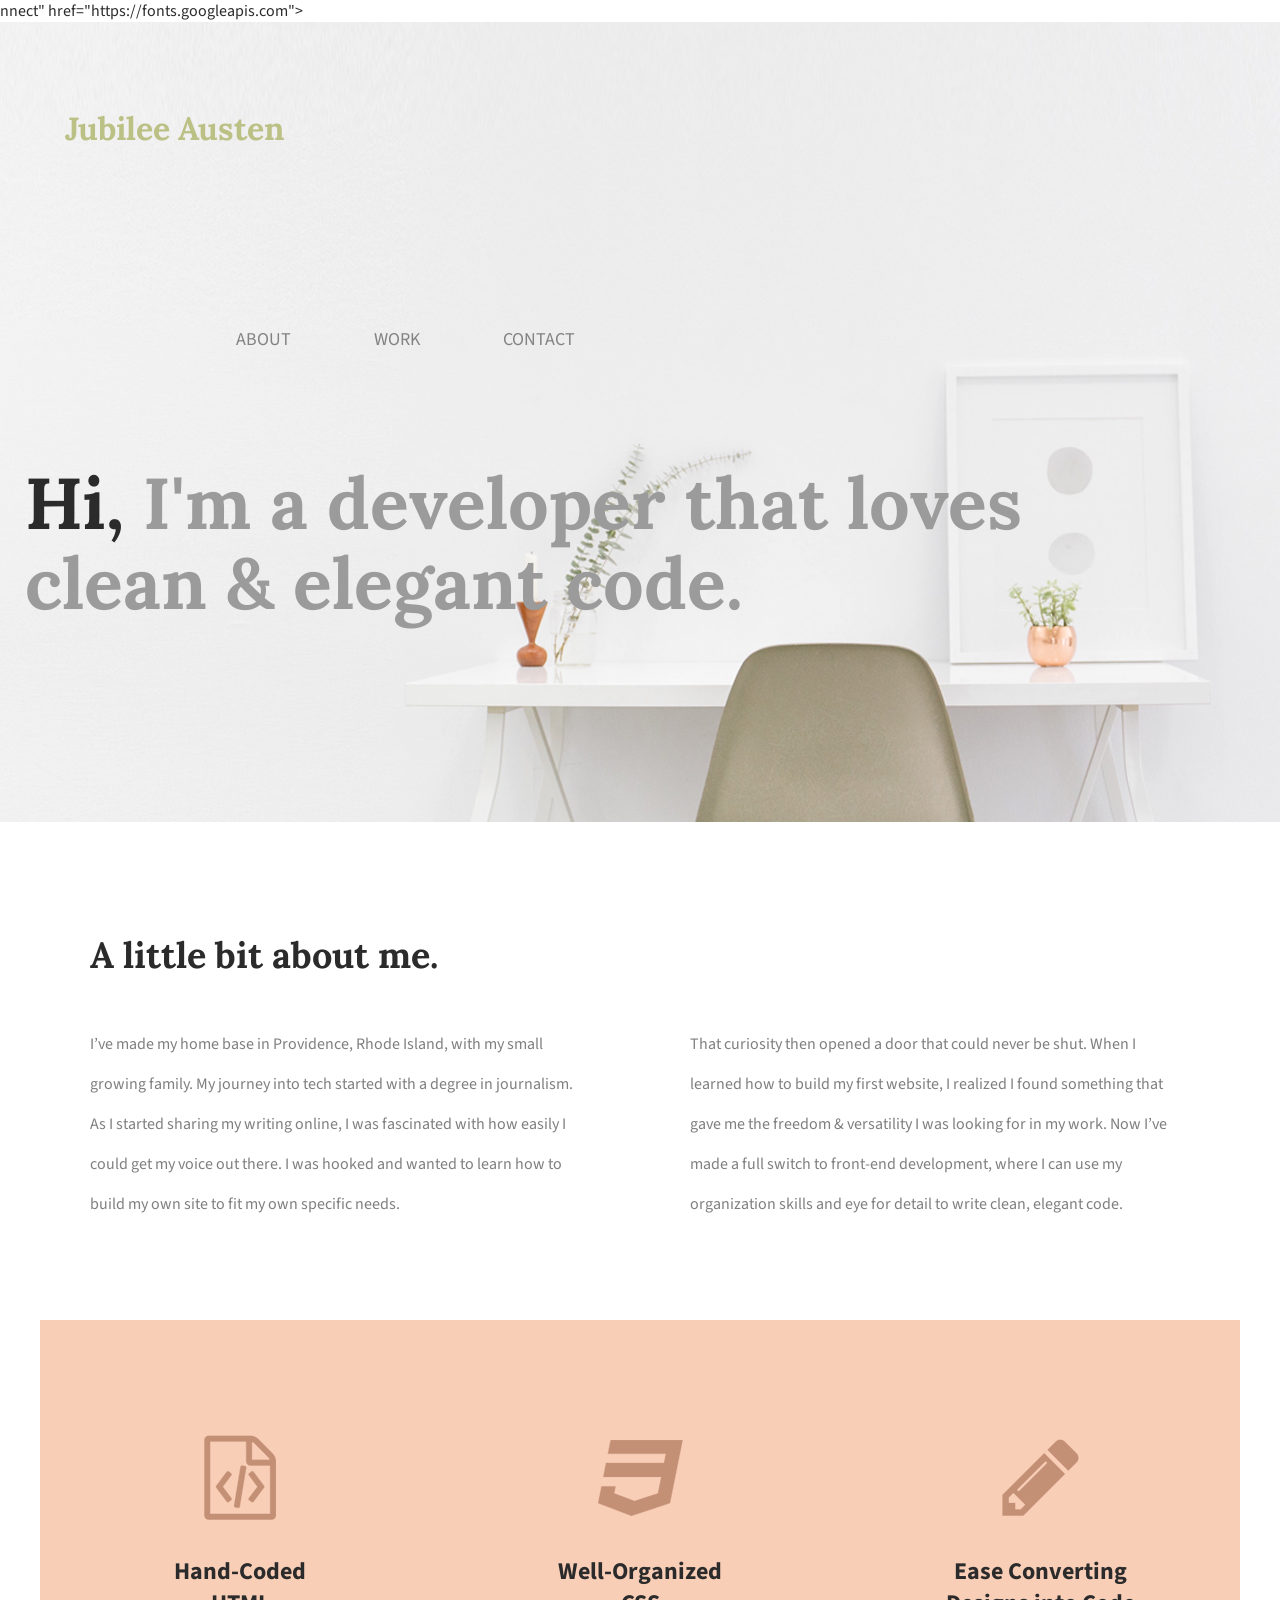
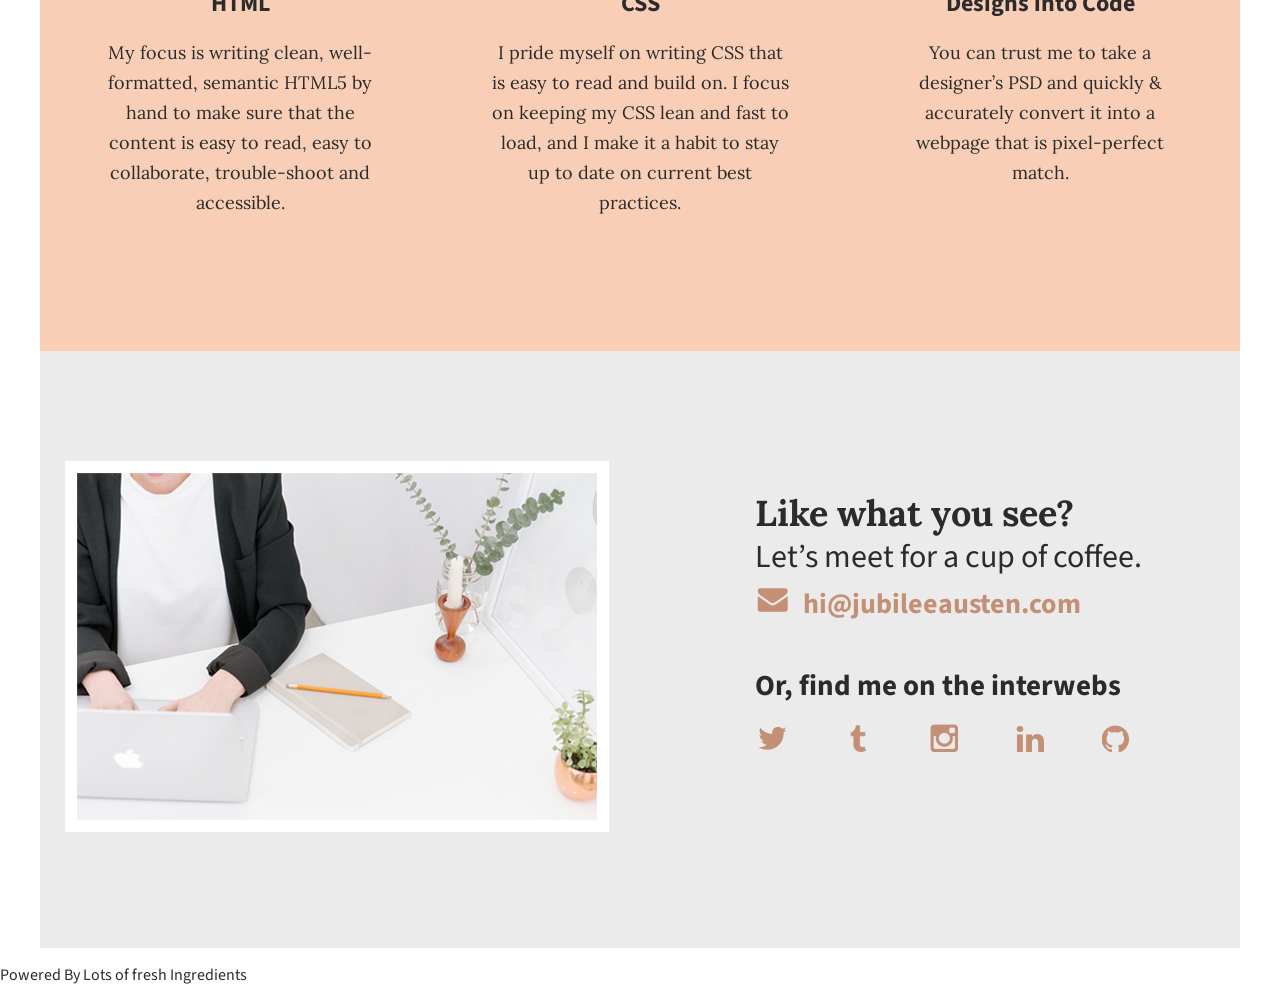
<file: jubilee/index.html>
<!doctype html>
<html lang="en">
    <head>
        <meta charset="utf-8">
        <title>Jubilee Austen | Portfolio</title>
            <link rel="stylesheet" href="css/normalize.css">
            <link rel="stylesheet" href="css/main.css">
            <link href='https://fonts.googleapis.com/css?family=Source+Sans+Pro:400,700' rel='stylesheet' type='text/css'>
            <link rel="preco<div class="half-width">nnect" href="https://fonts.googleapis.com">
            <link rel="preconnect" href="https://fonts.gstatic.com" crossorigin>
            <link href="https://fonts.googleapis.com/css2?family=Lora:wght@400;700&display=swap" rel="stylesheet"> 
            <link href="https://fonts.googleapis.com/css?family=Lora:400,700" rel="stylesheet" type="text/css">
        </head>
    <body>
    <header>
        <div class="full-width">
            
                <h1>Jubilee Austen</h1>
            </div>
            <div class="half-width">
               
                <nav>
                    <ul>
                        <li><a href="#about">About</a></li>
                        <li><a href="#work">Work</a></li>
                        <li><a href="#contact">Contact</a></li>
                    </ul>
                </nav>
            </div>
            <h2><span>Hi,</span> I'm a developer that loves clean &amp; elegant code.</h2>
        </div>
    </header>
    <main>
        <section id="about">
            <div class="full-width">
                <h2>A little bit about me.</h2>
                <div class="half-width">
                    <p>
                        I’ve made my home base in Providence, Rhode Island, with my small growing 
                        family. My journey into tech started with a degree in journalism. As I
                         started sharing my writing online, I was fascinated with how easily I could
                          get my voice out there. I was hooked and wanted to learn how to build my 
                          own site to fit my own specific needs.
                    </p>
                </div>
                <div class="half-width">
                    <p>
                        That curiosity then opened a door that could never be shut. When I learned
                         how to build my first website, I realized I found something that gave me the
                          freedom & versatility I was looking for in my work. Now I’ve made a full switch 
                          to front-end development, where I can use my organization skills and eye for detail 
                          to write clean, elegant code.
                    </p>
                </div>
            </div>
        </section>
        <section id="work">
            <div class="full-width">
                <div class="third-width">
                    <img src="img/html-icon.png" alt="HTML icon" />
                    <h3>Hand-Coded HTML</h3>
                    <p>My focus is writing clean, well-formatted, semantic HTML5 by hand to make sure that 
                        the content is easy to read, easy to collaborate, trouble-shoot and accessible.</p>
                </div>
                <div class="third-width">
                    <img src="img/css-icon.png" alt="css icon" />
                    <h3>Well-Organized CSS</h3>
                       <p> 
                       I pride myself on writing CSS that is easy to read and build on. I focus on keeping 
                        my CSS lean and fast to load, and I make it a habit to stay up to date on current best 
                        practices.
                        </p>
                </div>
                <div class="third-width">
                    <img src="img/pencil-icon.png" alt="pencil icon" />
                    <h3>Ease Converting Designs into Code </h3>
                        <P> 
                       You can trust me to take a designer’s PSD and quickly & accurately convert it into a
                         webpage that is pixel-perfect match.
                        </p>
                </div>
            </div>
        </section>
        <section id="contact">
            <div class="full-width">
                <div class="half-width">
                    <img src="img/contact-image.png" alt="contact image" id="contact-img">
                </div>
                <div class="half-width">
                    <h2>Like what you see? </h2>
                    <h3 id="email-header">Let’s meet for a cup of coffee.</h3>
                    <img src="img/envelope.png" alt="email icon" id="envelope" />
                    <a href="mailto:hi@jubileeausten.com">hi@jubileeausten.com</a>
                    <h3 id="socialmedia-header">Or, find me on the interwebs</h3>
                    <ul>
                        <li><img src="img/twitter.png" alt="twitter icon"/></li>
                        <li><img src="img/tumblr.png" alt="tumbler icon"/></li>
                        <li><img src="img/instagram.png" alt="instagram icon"/></li>
                        <li><img src="img/linkedin.png" alt="linkedin icon"/></li>
                        <li><img src="img/github.png" alt="github icon"/></li>
                        
                    </ul>
                </div>
            </div>
        </section>
    
    <footer>
        <div id="full-width"> 
        <p>
            Powered By Lots of <span>fresh</span> Ingredients
        </p>
        </div>
    </footer>
</main>
</body>
</html>
</file>
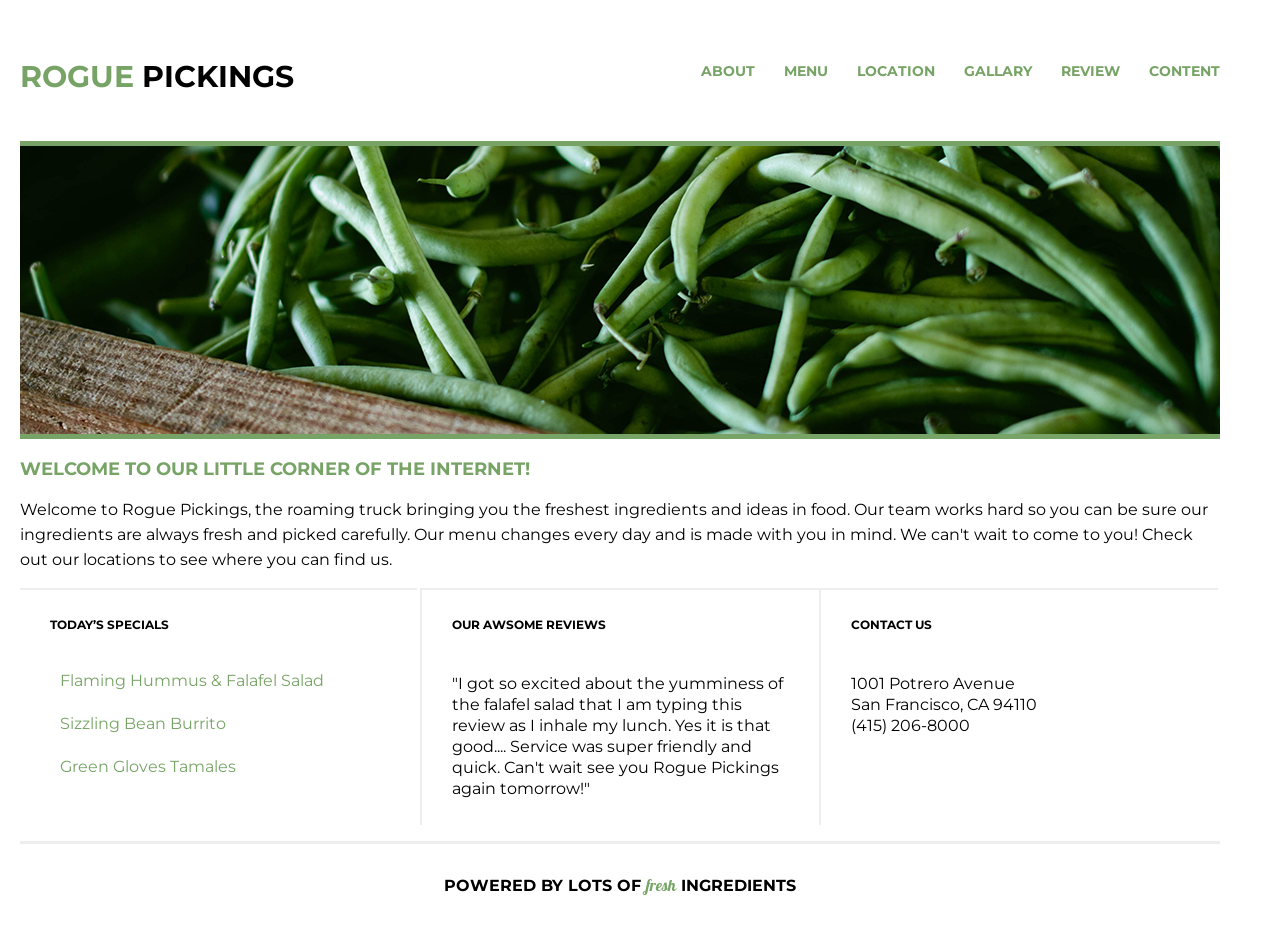
<file: rouge/index.html>
<!doctype html>

<html lang="en">
    <head>
        <title> Rouge pickings</title>
        <meta charset="UTF-8">
        <meta http-equiv="X-UA-Compatible" content="IE=edge">
        <meta name="viewport" content="width=device-width, initial-scale=1.0">
        <link rel="stylesheet" href="css/normalize.css">
        <link rel="stylesheet" href="css/css.css">
        <link rel="preconnect" href="https://fonts.googleapis.com">
        <link rel="preconnect" href="https://fonts.gstatic.com" crossorigin>
        <link href="https://fonts.googleapis.com/css2?family=Montserrat&display=swap" rel="stylesheet"> 
        <link href="https://fonts.googleapis.com/css2?family=Galada&display=swap" rel="stylesheet"> 
    </head>
    <main>
    <header>
            <div class="full-width">
                <div class="half-width">
                    <h1><span> Rogue </span> Pickings</h1>
                </div>
                <div class="half-width">
                    <nav>
                    <ul>
                        <li>
                            <a href="">About</a>
                        </li>
                        <li>
                            <a href="">menu</a>
                        </li>
                        <li>
                            <a href="">location</a>
                        </li>
                        <li>
                            <a href="">gallary</a>
                        </li>
                        <li>
                            <a href="">review</a>
                        </li>
                        <li>
                            <a href="">content</a>
                        </li>
                    </ul>
                    </nav>
                </div>
            </div>
    </header>
        <section id="body-one">
            <div class="full-width">
                <img src="img/hero-image.png" alt="green beans">
                <h2>
                    Welcome to our little corner of the internet!
                </h2>
                <p>
                    Welcome to Rogue Pickings, the roaming truck bringing you the freshest ingredients and ideas in food. Our team works hard
                     so you can be sure our ingredients are always fresh and picked carefully. Our menu changes every day and is made with you 
                     in mind. We can't wait to come to you! Check out our locations to see where you can find us. 
                </p>
            </div>
        </section>
        <section class="body-two">
            <div class="full-width">
                <div class="third-width" >
                    <div id="special">  
                    <h3>
                        Today’s Specials
                    </h3>
                   <ul>
                       <li>
                        Flaming Hummus & Falafel Salad
                       </li>
                       <li>
                        Sizzling Bean Burrito
                       </li>
                       <li>
                        Green Gloves Tamales
                       </li>
                   </ul>
                </div>
                </div>
                <div class="third-width" id="reviews">
                    <h3>
                        our awsome reviews
                    </h3>
                    <p>
                        "I got so excited about the yumminess of the falafel salad that I am typing this review as I inhale my lunch. Yes it is that 
                        good.... Service was super friendly and quick. Can't wait see you Rogue Pickings again tomorrow!"
                    </p>
                </div>
                <div class="third-width" id="contact">
                    <h3>
                        Contact us
                    </h3>
                    <p>
                        1001 Potrero Avenue 
                   <br> 
                   San Francisco, CA 94110
                    <br>
                        (415) 206-8000
                    </p>
                </div>
            </div>
        </section>
    </main>
    <footer>
        <div class="full-width">
            <p id="footer">
                Powered By Lots of <span>Fresh</span> Ingredients
            </p>
        </div>
    </footer>
</html>
</file>
<file: jubilee/css/main.css>
/***** BASE STYLES *****/

body 
     {
        font-family: 'Source Sans Pro', sans-serif;
        color: #2b2b2b;
     }
	
/***** GRID *****/

.full-width 
    {
        width: 1200px;
        margin: 0 auto;
        overflow: auto;
    }

.half-width
    {
        width: 600px;
        float: left;
        overflow: auto;
    }

.third-width
    {
        width: 400px;
        float: left;
        overflow: auto;
    }
/***** header *****/
	
header 
    {
        height: 800px;
        background: url('../img/full-background.png');
        background-size: cover;
        background-position: center;
    }

        
header h1 
    { 
        padding: 65px 0 65px 25px;
        font-family: 'Lora', serif;
        font-size: 30xp;
        color: #bbc085;
    }

nav {
        float: right; 
        padding: 75px 25px;
    }
 nav ul li
    {
        display: inline-block;
    }
nav ul li a 
    {
        text-transform: uppercase;
        text-decoration: none;
        font-size: 18px;
        color: #828282;
        padding-left: 80px; 
    }

header h2 
    {
        width: 1000px;
        clear: both;
        font-family: 'Lora', serif;
        font-size: 72px;
        line-height: 80px;
        color: #9b9b9b;
        padding: 20px 0 20px 25px;
    }
    header h2 span {
        color: #2b2b2b;
    }
/***** about *****/
        
#about .full-width
    {
        padding: 80px 0;
    }


	
#about h2 
    {
        font-family: 'Lora', serif;
        font-size: 36px;
        padding-left: 50px;
    }
 
#about p 
    {
        font-size: 'Lora', serif;
        color: #7f7f7f; 
        line-height: 40px;
        padding-left: 50px; 
        padding-right: 50px;
    }

 /***** work *****/   

 #work .full-width
    {
        background-color: #f9ceb7;
        text-align: center;
    }
        
#work .full-width 
    {
        padding: 115px 0;
    }
    
#work img 
    {
        padding-bottom: 30px;
    }

#work h3 
    {
        font-size: 24px;
        line-height: 32px;
        width: 190px;
        margin: 0 auto;
        font-family: 'Source Sans Pro', sans-serif;
    }
     
#work p 
    {
        font-family: 'Lora', serif;
        font-size: 18px;
        line-height: 30px;
        padding: 0 50px;
    }

 /***** contact *****/   

 #contact .full-width
    {
        background-color: #ebebeb;
        padding: 110px 0;
    }

#contact img#contact-img 
    {
        margin-left: 25px;
        border: 12px solid #ffffff;
    }
            
#contact h2, #contact #email-header, #contact #socialmedia-header, #contact ul 
    {
        padding-left: 115px;
    }
#contact #envelope 
    {
        padding: 0 10px 0 115px;
    }

#contact h2 
    {
        font-family: 'Lora', serif;
        font-size: 36px;
        line-height: 44px; 
        color: #2b2b2b;
    }
#contact #email-header
    {
        font-family: 'Source Sans Pro', sans-serif;
        font-size: 32px;
        font-weight: 400px;
        line-height: 44px;
        margin: -30px 0 5px 0;
        color: #2b2b2b;
        font-weight: normal;
    }
#contact #socialmedia-header 
    {
        font-weight: bold;
        font-size: 29px;
        line-height: 44px; 
        margin: 40px 0 0 0;
    }
#contact a 
    {
        text-decoration: none;
        color: #c49075;
        font-weight: bold; 
        font-size: 28px;
    }
    #contact ul {
        list-style: none;
    }
    #contact ul li {
         display: inline-block;
    }
    #contact ul img {
        padding-right: 48px;
    }
</file>
<file: rouge/css/css.css>
/***** BASE STYLES *****/

body
    {
        font-family: 'Montserrat', sans-serif;
        width: 1200px;
    }

/***** GRID *****/

.full-width 
    {
        width: 1200px;
        margin: 0 auto;
        overflow: auto;
        padding-left: 20px;
    }

.half-width
    {
        width: 600px;
        float: left;
        overflow: auto;
    }

.third-width
    {
        width: 400px;
        float: left;
        overflow: auto;
    }

/***** header *****/
header h1 
    {
        font-weight: bold;
        font-size: 30px;
        text-transform: uppercase;
        line-height: 23px;
        padding-top: 45px;

    }
header span
    {
        color: #77a466;
    }

nav {
        float: right; 
        padding-top: 45PX;
        padding-bottom: 45PX;
    }
nav ul li
    {
        display: inline-block;
    }
nav ul li a 
    {
        text-transform: uppercase;
        text-decoration: none;
        color: #77a466;
        font-size: 14px;
        padding-left: 25PX; 
        padding-top: 45PX;
        font-weight: bold;
    }
/***** body-one *****/

#body-one img

    {
        border: #77a466 solid;
        border-width: 5px 0 5px 0;
    }

#body-one h2

    {
        font-weight: bold;
        font-size: 18px;
        line-height: 23px;
        text-transform: uppercase;
        color: #77a466;
    }

#body-one p

    {
        font-size: 16px;
        line-height: 25px;
    }

/***** body-two *****/

.body-two h3
    
    {
        font-size: 12px;
        text-transform: uppercase;
        line-height: 25px;
        font-weight: bold;
        padding: 10px 30px;
    }
    
.body-two ul li 

    {
        color: #77a466;
        font-size: 16px;
        line-height: 18px;
        margin: 25px 0 25px 0;
        list-style-type: none;
        padding: 0;
    }
.body-two p

    {
        font-size: 16px;
        line-height: 21px;
        padding: 10px 30px;
    }

#special

    {
        border-top: solid 2px #eee;
        
        width: 397px;
    }

#reviews

    {
        border-top: solid 2px #eee;
        border-right: solid 2PX #EEE;
        border-left: solid 2PX #EEE;
        width: 397px;
        
    }
    
#contact

    {
        border-top: solid 2px #eee;
        width: 397px;
    }
/***** footer *****/

footer p
    
    {
    text-align: center;
    font-size: 16 px;
    line-height: 23px;
    font-weight: bold;
    text-transform: uppercase;
    padding: 30px;
    border-top: 3px solid #eee;
    }


footer span
{
    font-family: 'Galada', cursive;
    color: #77a466;
    font-weight: normal;
    text-transform: lowercase;
}
</file>
